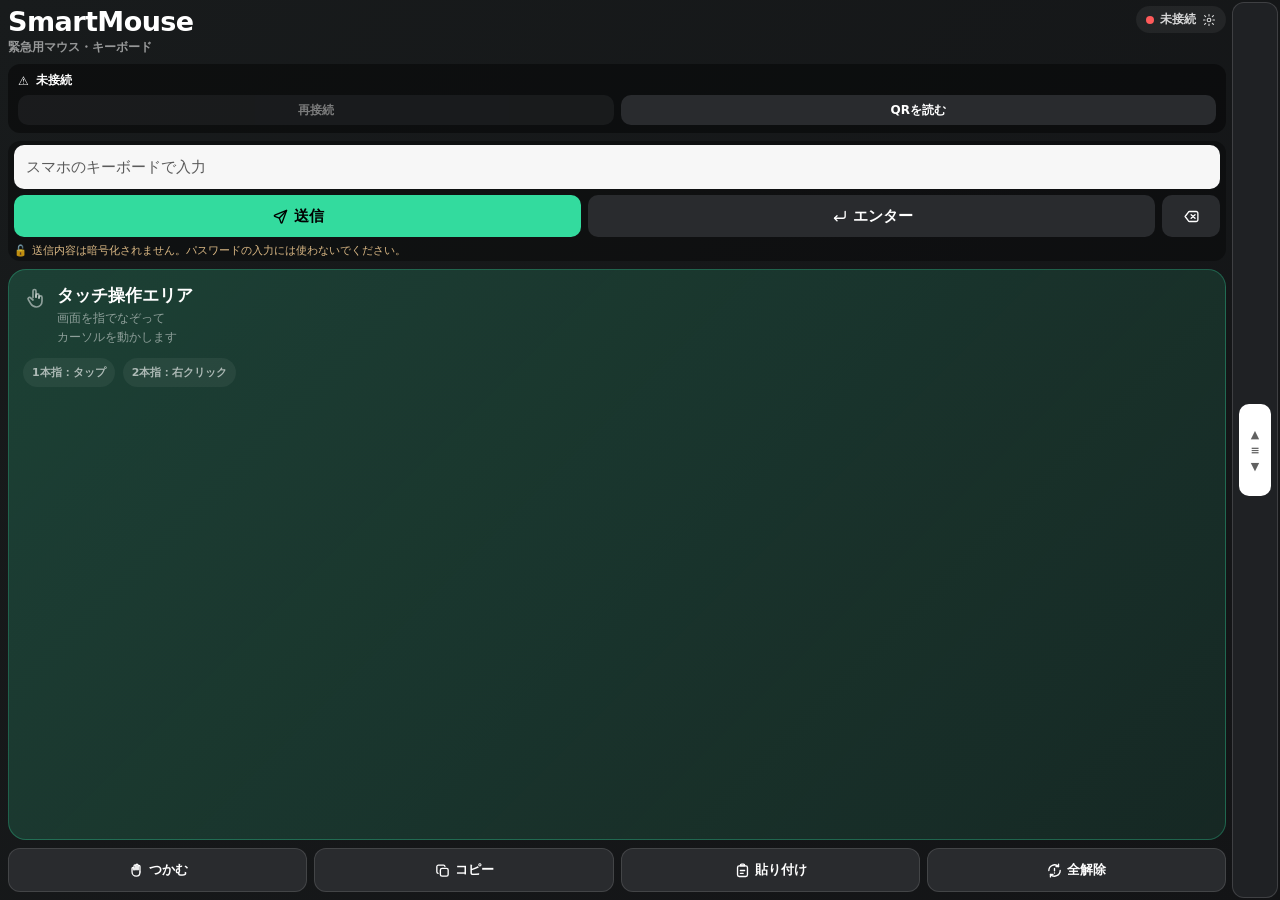
<file: WindowsReceiver/web/index.html>
<!doctype html>
<html lang="ja">
  <head>
    <meta charset="UTF-8" />
    <!-- 指2本のピンチ拡大やダブルタップ拡大が操作の邪魔になるため無効化する。 -->
    <meta
      name="viewport"
      content="width=device-width, initial-scale=1.0, maximum-scale=1.0, user-scalable=no, viewport-fit=cover"
    />
    <meta name="theme-color" content="#0b0d0e" />
    <meta name="mobile-web-app-capable" content="yes" />
    <meta name="apple-mobile-web-app-capable" content="yes" />
    <meta name="apple-mobile-web-app-status-bar-style" content="black-translucent" />
    <meta name="apple-mobile-web-app-title" content="SmartMouse" />
    <link rel="manifest" href="./manifest.webmanifest" />
    <link rel="icon" href="./icon.svg" type="image/svg+xml" />
    <link rel="apple-touch-icon" href="./icon.svg" />
    <title>SmartMouse Web</title>
    <script type="module" crossorigin src="./assets/index-pUQ2o040.js"></script>
    <link rel="stylesheet" crossorigin href="./assets/index-CbyxoY0E.css">
  </head>
  <body>
    <div id="root"></div>
  </body>
</html>
</file>
<file: WindowsReceiver/web/assets/index-CbyxoY0E.css>
:root{--accent: #33db9e;--control: #292b2e;--background: #0b0d0e;--rail: #1f2124;--radius: 12px;--safe-top: env(safe-area-inset-top, 0px);--safe-bottom: env(safe-area-inset-bottom, 0px);--rail-width: 46px;color-scheme:dark}*{box-sizing:border-box;-webkit-tap-highlight-color:transparent}html,body,#root{height:100%;margin:0;overflow:hidden;overscroll-behavior:none}body{background:var(--background);color:#fff;font-family:ui-rounded,-apple-system,BlinkMacSystemFont,Hiragino Sans,Noto Sans JP,system-ui,sans-serif;-webkit-user-select:none;user-select:none}.app{position:relative;height:100%;width:100%;overflow:hidden;background:linear-gradient(135deg,#181b1c,#131416);transition:background .25s ease}.app[data-drag-locked=true]{background:linear-gradient(135deg,#12291f,#0f1a17)}.trackpad{position:absolute;inset:0;touch-action:none;-webkit-touch-callout:none}.overlay{position:relative;z-index:1;display:flex;flex-direction:column;gap:8px;height:100%;padding:calc(var(--safe-top) + 6px) calc(var(--rail-width) + 8px) calc(var(--safe-bottom) + 8px) 8px;pointer-events:none}.overlay button,.overlay input,.overlay label,.banner,.keyboard-panel,.action-buttons{pointer-events:auto}.header{display:flex;align-items:flex-start;justify-content:space-between;gap:8px}.header__title{min-width:0;flex:1}.header__title h1{margin:0;font-size:clamp(20px,6.5vw,27px);font-weight:800;letter-spacing:-.02em;overflow:hidden;text-overflow:ellipsis;white-space:nowrap}.header__title p{margin:2px 0 0;font-size:12px;font-weight:600;color:#ffffff8c}.status-chip{display:flex;align-items:center;gap:6px;padding:5px 10px;border:0;border-radius:999px;background:#ffffff0f;color:#ffffffd1;font:inherit;font-size:12px;font-weight:700;white-space:nowrap;flex:0 0 auto}.status-chip__dot{width:8px;height:8px;border-radius:50%;background:#ff5a5a}.status-chip__dot[data-connected=true]{background:var(--accent)}.banner{border-radius:var(--radius);background:#00000070;padding:8px 10px;display:flex;flex-direction:column;gap:6px}.banner__title{display:flex;align-items:center;gap:7px;font-size:12px}.banner__hint{margin:0;font-size:11px;line-height:1.45;color:#ffffffa6}.banner__actions{display:flex;gap:7px}.keyboard-panel{border-radius:var(--radius);background:#00000057;padding:4px 6px;display:flex;flex-direction:column;gap:6px}.keyboard-panel__field{height:44px;border:0;border-radius:10px;padding:0 12px;background:#f7f7f7;color:#000;font:inherit;font-size:15px;font-weight:500}.keyboard-panel__field::placeholder{color:#5c5c5c}.keyboard-panel__buttons{display:flex;gap:7px;height:42px}.keyboard-panel__caution{margin:0;display:flex;align-items:center;gap:5px;font-size:10.5px;line-height:1.35;color:#ffd699d9}.button{flex:1;min-width:0;display:inline-flex;align-items:center;justify-content:center;gap:5px;border:0;border-radius:10px;padding:0 10px;background:var(--control);color:#fff;font:inherit;font-size:15px;font-weight:700;white-space:nowrap}.button:disabled{opacity:.45}.button svg,.status-chip svg{flex:0 0 auto}.button--primary{background:var(--accent);color:#000}.button--danger{color:#ff7b7b}.button--compact{flex:0 0 58px}.button--small{height:30px;font-size:12px}.gesture-card{flex:1;min-height:0;border-radius:18px;border:1.5px solid rgba(51,219,158,.3);background:linear-gradient(135deg,#33db9e33,#33db9e1a);padding:14px;display:flex;flex-direction:column;gap:12px;pointer-events:none}.app[data-drag-locked=true] .gesture-card{border-color:#33db9e8c;background:linear-gradient(135deg,#33db9e4d,#33db9e2e)}.gesture-card__head{display:flex;align-items:flex-start;gap:10px}.gesture-card__icon{display:flex;padding-top:2px;color:#ffffffe0}.app[data-drag-locked=true] .gesture-card__icon{color:var(--accent)}.gesture-card__head strong{display:block;font-size:17px}.gesture-card__head span{font-size:12px;font-weight:500;color:#ffffff80;line-height:1.35}.gesture-card__hints{display:flex;gap:8px;flex-wrap:wrap}.gesture-card__hints span{padding:7px 9px;border-radius:999px;background:#ffffff0e;font-size:11px;font-weight:600;color:#ffffff9e}.action-buttons{display:flex;gap:7px;height:44px}.button--action{border:1px solid rgba(255,255,255,.12);border-radius:var(--radius);padding:0 6px;gap:4px;font-size:13px}.button--action[data-active=true]{background:var(--accent);border-color:var(--accent);color:#000}.rail-layer{position:absolute;top:calc(var(--safe-top) + 2px);bottom:calc(var(--safe-bottom) + 2px);right:2px;z-index:2;width:var(--rail-width)}.rail-layer[data-left=true]{right:auto;left:2px}.scroll-rail{position:relative;height:100%;width:100%;border-radius:var(--radius);border:1px solid rgba(255,255,255,.14);background:var(--rail);display:flex;align-items:center;justify-content:center;touch-action:none}.scroll-rail__thumb{width:32px;border-radius:10px;background:#fff;color:#0000009e;display:flex;flex-direction:column;align-items:center;justify-content:center;gap:3px;font-size:11px;font-weight:700}.sheet{position:fixed;inset:0;z-index:10;background:#121315;display:flex;flex-direction:column;padding-top:var(--safe-top);padding-bottom:var(--safe-bottom)}.sheet__header{display:flex;align-items:center;justify-content:space-between;padding:12px 16px;border-bottom:1px solid rgba(255,255,255,.1)}.sheet__header h2{margin:0;font-size:18px}.sheet__close{border:0;background:none;color:var(--accent);font:inherit;font-weight:700;padding:6px 4px}.sheet__body,.scanner__body{flex:1;overflow-y:auto;-webkit-overflow-scrolling:touch;padding:16px;display:flex;flex-direction:column;gap:18px}.settings__section{display:flex;flex-direction:column;gap:10px;padding:14px;border-radius:14px;background:#ffffff0d}.settings__section h3{margin:0;font-size:13px;font-weight:700;color:#ffffff8c}.settings__section input[type=text]{height:44px;border:1px solid rgba(255,255,255,.14);border-radius:10px;background:#00000059;color:#fff;font:inherit;font-size:15px;padding:0 12px}.settings__section input[type=range]{width:100%;accent-color:var(--accent)}.settings__status,.settings__value{margin:0;font-size:14px;font-weight:600}.settings__hint{margin:0;font-size:12px;line-height:1.5;color:#ffffff8c}.settings__caution{margin:0;display:flex;align-items:center;gap:6px;font-size:13px;font-weight:600;color:#ffd699f2}.settings__rules{margin:0;padding-left:18px;display:flex;flex-direction:column;gap:8px;font-size:12px;line-height:1.55;color:#ffffffb8}.settings__rules strong{display:block;color:#ffffffeb}.settings__row{display:flex;justify-content:space-between;gap:12px;margin:0;font-size:14px}.settings__row span:first-child{color:#ffffff8c}.settings__toggle{display:flex;align-items:center;gap:10px;font-size:14px;font-weight:600}.settings__toggle input{width:20px;height:20px;accent-color:var(--accent)}.help{margin:4px 0 0;padding:0;list-style:none;display:flex;flex-direction:column;gap:12px}.help li{display:flex;gap:12px;align-items:flex-start}.help__number{flex:0 0 26px;height:26px;border-radius:50%;background:var(--accent);color:#000;font-weight:700;font-size:13px;display:inline-flex;align-items:center;justify-content:center}.help__detail{display:block;margin-top:3px;font-size:12px;line-height:1.5;color:#ffffff8c}.scanner__viewfinder{position:relative;width:100%;aspect-ratio:3 / 4;max-height:46vh;border-radius:16px;overflow:hidden;background:#000}.scanner__viewfinder video{width:100%;height:100%;object-fit:cover}.scanner__frame{position:absolute;inset:18%;border:3px solid var(--accent);border-radius:14px}.scanner__notice,.scanner__hint,.scanner__message{margin:0;font-size:12px;line-height:1.6;color:#fff9}.scanner__message{color:#ffcf6b}.scanner__capture{position:relative;height:52px;overflow:hidden;flex:0 0 auto}.scanner__capture input{position:absolute;inset:0;opacity:0;width:100%;height:100%}.scanner__manual{display:flex;flex-direction:column;gap:10px;padding:14px;border-radius:14px;background:#ffffff0d}.scanner__manual label{font-size:13px;font-weight:700;color:#ffffff8c}.scanner__manual input{height:44px;border:1px solid rgba(255,255,255,.14);border-radius:10px;background:#00000059;color:#fff;font:inherit;font-size:15px;padding:0 12px}.scanner__manual .button{height:44px;flex:0 0 auto}
</file>
